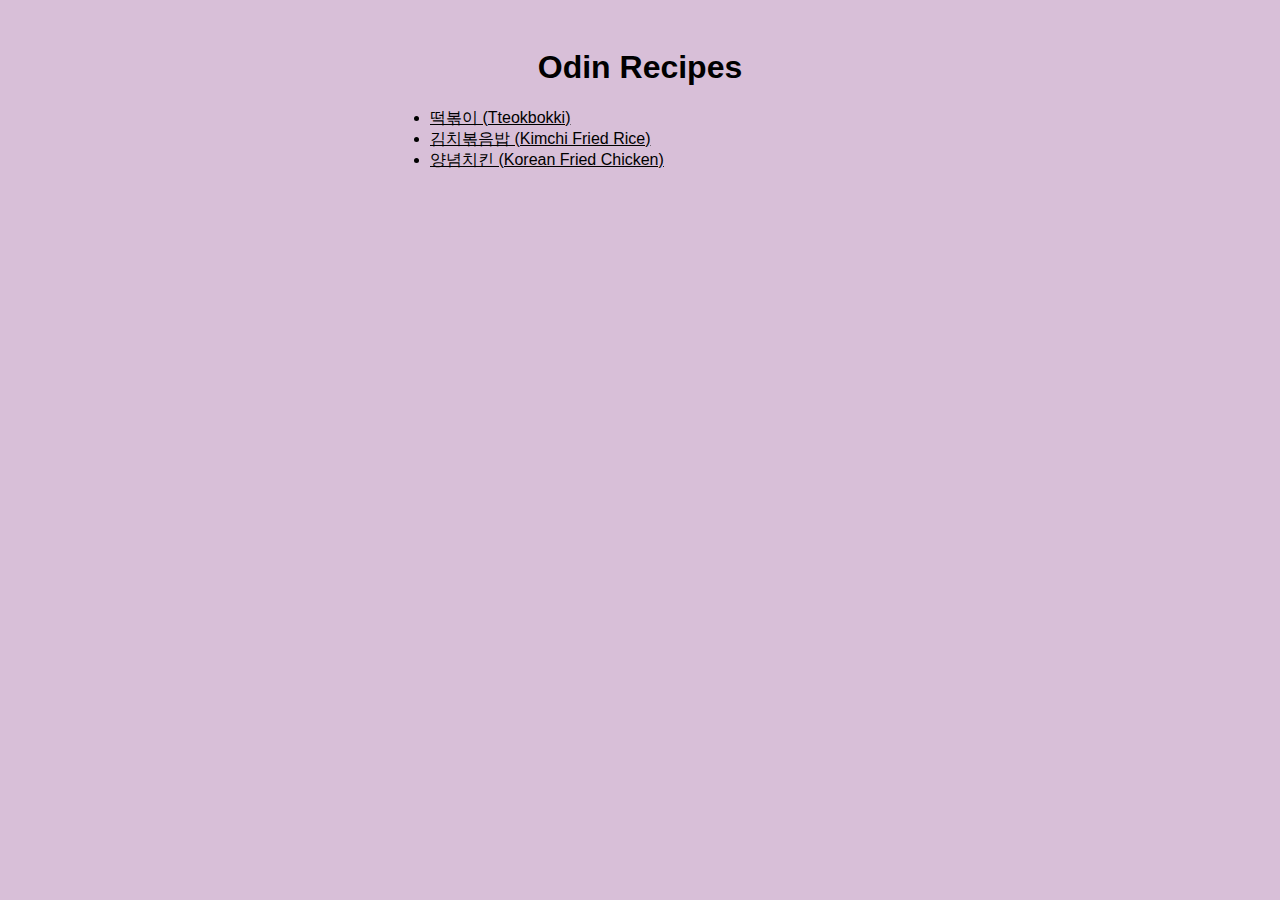
<file: index.html>
<!DOCTYPE html>
<html lang="en">
  <head>
    <meta charset="UTF-8">
    <title>Recipes</title>
    <link rel="stylesheet" href="css/styles.css">
  </head>
  <body>
    <h1>Odin Recipes</h1>
    <ul>
      <li><a href="recipes/tteokbokki.html">떡볶이 (Tteokbokki)</a></li>
      <li><a href="recipes/kimchi_fried_rice.html">김치볶음밥 (Kimchi Fried Rice)</a></li>
      <li><a href="recipes/korean_fried_chicken.html">양념치킨 (Korean Fried Chicken)</a></li>
    </ul>
  </body>
</html>
</file>
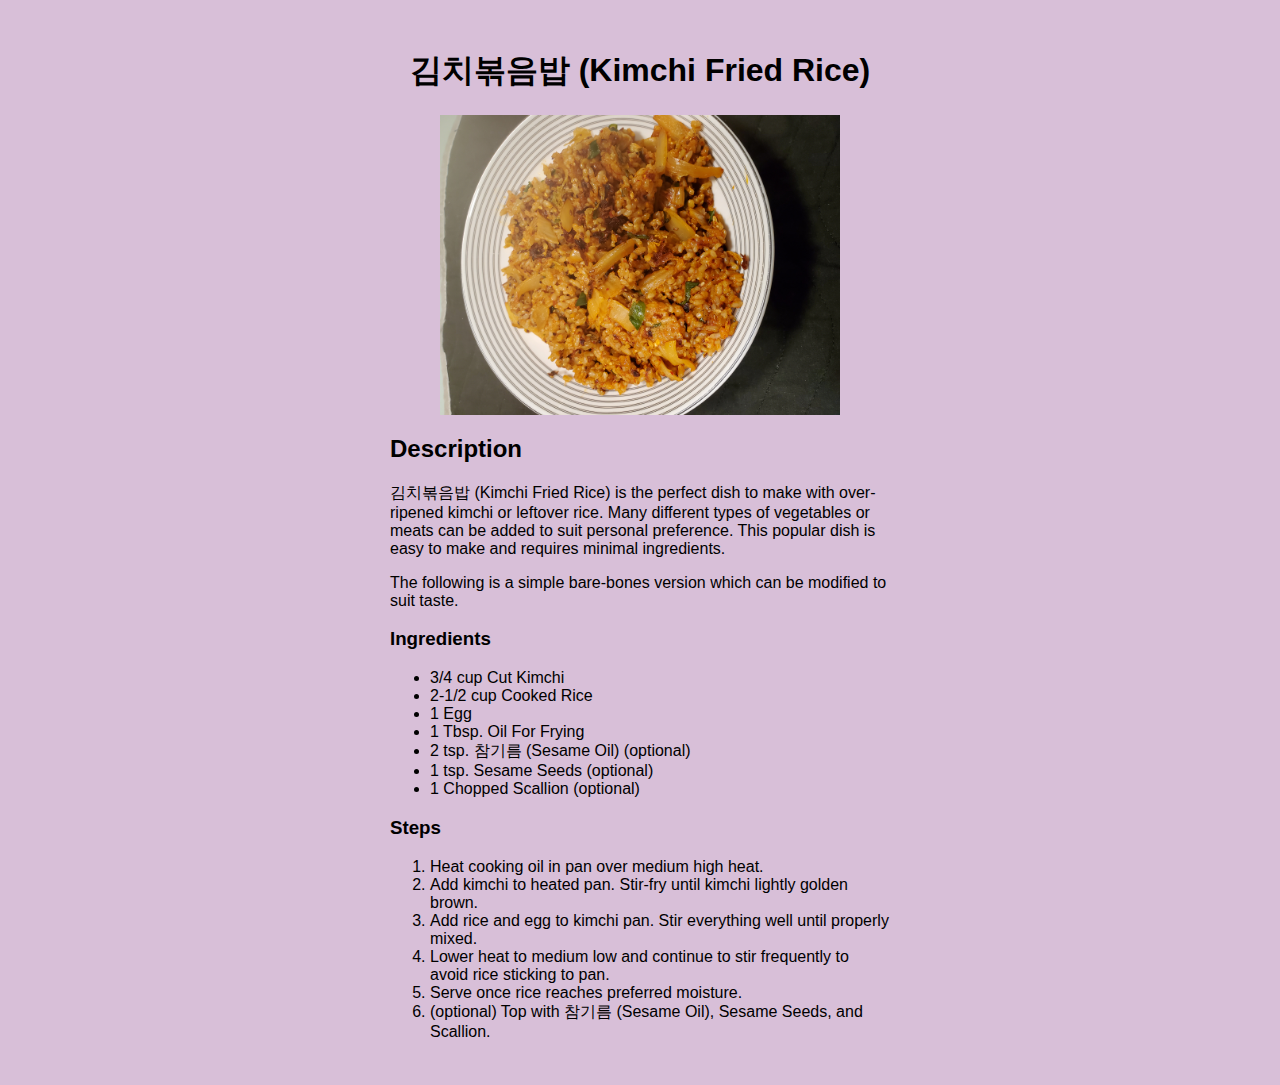
<file: recipes/kimchi_fried_rice.html>
<!DOCTYPE html>
<html lang="en">
  <head>
    <meta charset="UTF-8">
    <title>Kimchi Fried Rice Recipe</title>
    <link rel="stylesheet" href="../css/styles.css">
  </head>
  <body>
    <h1>김치볶음밥 (Kimchi Fried Rice)</h1>
      <p><img width="30%" height="auto" src="../img/kimchi_fried_rice.jpg" alt="korean kimchi fried rice"></p>
    <h2>Description</h2>
      <p>김치볶음밥 (Kimchi Fried Rice) is the perfect dish to make with over-ripened kimchi or leftover rice. Many different types of vegetables or meats can be added to suit personal preference.
        This popular dish is easy to make and requires minimal ingredients.</p>
      <p>The following is a simple bare-bones version which can be modified to suit taste.</p>
    <h3>Ingredients</h3>
      <ul>
        <li>3/4 cup Cut Kimchi</li>
        <li>2-1/2 cup Cooked Rice</li>
        <li>1 Egg</li>
        <li>1 Tbsp. Oil For Frying</li>
        <li>2 tsp. 참기름 (Sesame Oil) (optional)</li>
        <li>1 tsp. Sesame Seeds (optional)</li>
        <li>1 Chopped Scallion (optional)</li>
      </ul>
    <h3>Steps</h3>
      <ol>
        <li>Heat cooking oil in pan over medium high heat.</li>
        <li>Add kimchi to heated pan. Stir-fry until kimchi lightly golden brown.</li>
        <li>Add rice and egg to kimchi pan. Stir everything well until properly mixed.</li>
        <li>Lower heat to medium low and continue to stir frequently to avoid rice sticking to pan.</li>
        <li>Serve once rice reaches preferred moisture.</li>
        <li>(optional) Top with 참기름 (Sesame Oil), Sesame Seeds, and Scallion.</li>
      </ol>
  </body>
</html>
</file>
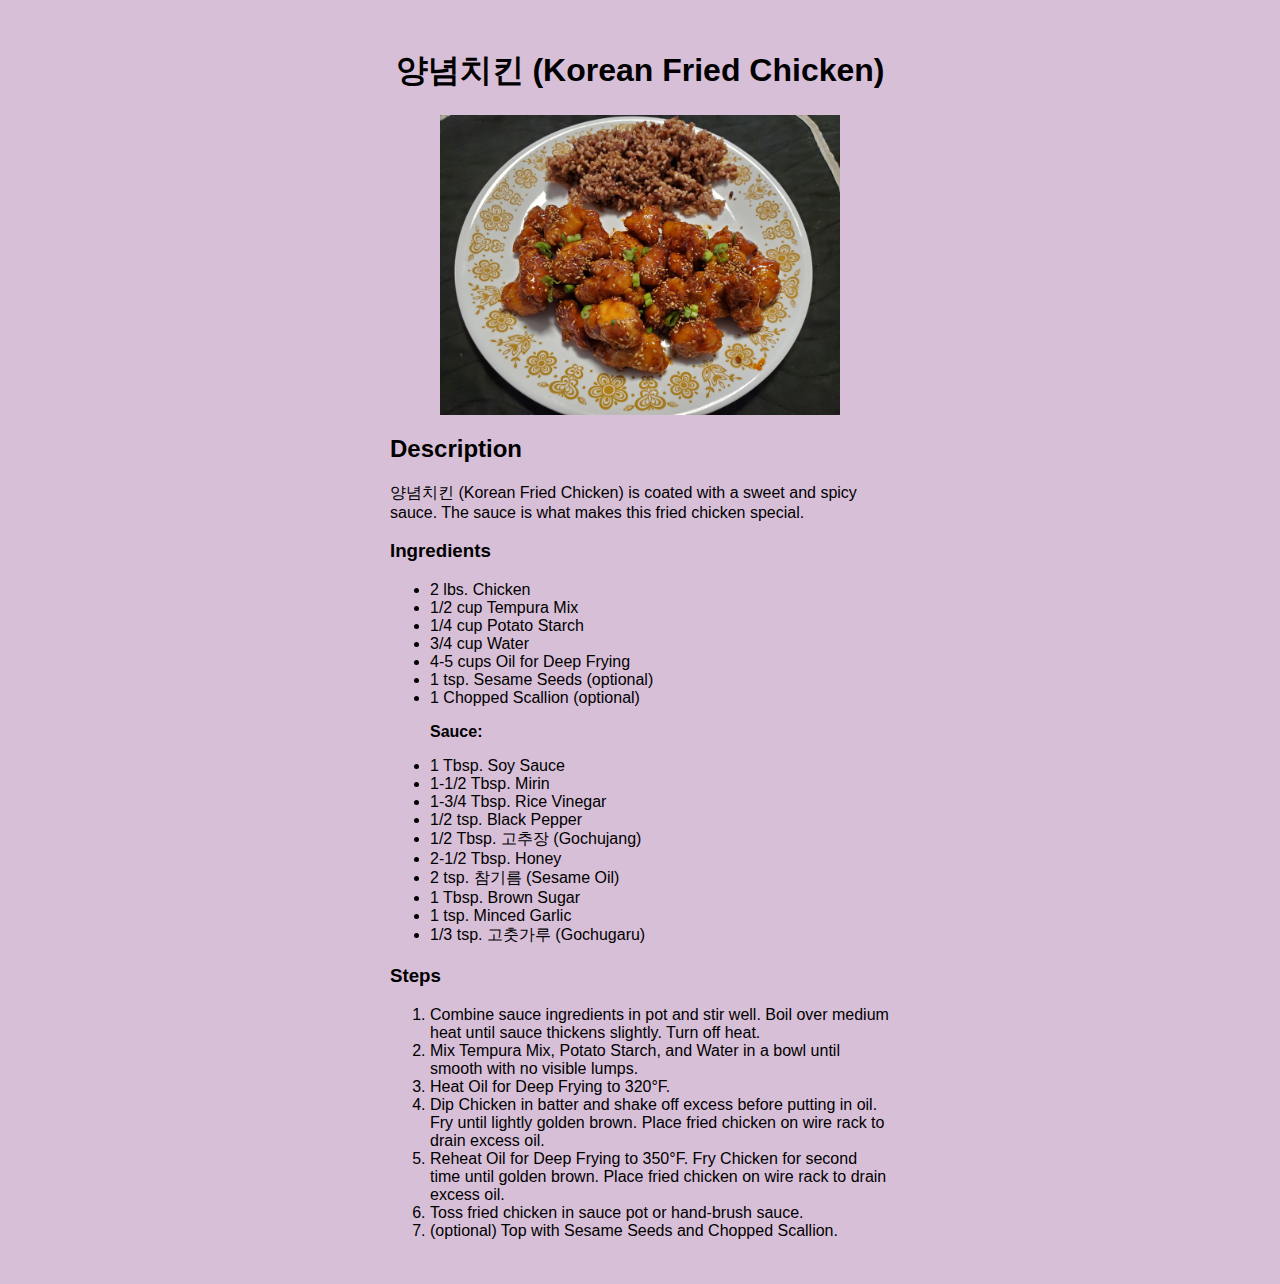
<file: recipes/korean_fried_chicken.html>
<!DOCTYPE html>
<html lang="en">
  <head>
    <meta charset="UTF-8">
    <title>Korean Fried Chicken Recipe</title>
    <link rel="stylesheet" href="../css/styles.css">
  </head>
  <body>
    <h1>양념치킨 (Korean Fried Chicken)</h1>
    <p><img width="30%" height="auto" src="../img/korean_fried_chicken.jpg" alt="korean fried chicken"></p>
    <h2>Description</h2>
    <p>양념치킨 (Korean Fried Chicken) is coated with a sweet and spicy sauce. The sauce is what makes this fried chicken special.</p>
    <h3>Ingredients</h3>
      <ul>
        <li>2 lbs. Chicken</li>
        <li>1/2 cup Tempura Mix</li>
        <li>1/4 cup Potato Starch</li>
        <li>3/4 cup Water</li>
        <li>4-5 cups Oil for Deep Frying</li>
        <li>1 tsp. Sesame Seeds (optional)</li>
        <li>1 Chopped Scallion (optional)</li>
        <p><strong>Sauce:</strong></p>
        <li>1 Tbsp. Soy Sauce</li>
        <li>1-1/2 Tbsp. Mirin</li>
        <li>1-3/4 Tbsp. Rice Vinegar</li>
        <li>1/2 tsp. Black Pepper</li>
        <li>1/2 Tbsp. 고추장 (Gochujang)</li>
        <li>2-1/2 Tbsp. Honey</li>
        <li>2 tsp. 참기름 (Sesame Oil)</li>
        <li>1 Tbsp. Brown Sugar</li>
        <li>1 tsp. Minced Garlic</li>
        <li>1/3 tsp. 고춧가루 (Gochugaru)</li>
      </ul>
    <h3>Steps</h3>
      <ol>
        <li>Combine sauce ingredients in pot and stir well. Boil over medium heat until sauce thickens slightly. Turn off heat.</li>
        <li>Mix Tempura Mix, Potato Starch, and Water in a bowl until smooth with no visible lumps.</li>
        <li>Heat Oil for Deep Frying to 320°F.</li>
        <li>Dip Chicken in batter and shake off excess before putting in oil. Fry until lightly golden brown. Place fried chicken on wire rack to drain excess oil.</li>
        <li>Reheat Oil for Deep Frying to 350°F. Fry Chicken for second time until golden brown. Place fried chicken on wire rack to drain excess oil.</li>
        <li>Toss fried chicken in sauce pot or hand-brush sauce.</li>
        <li>(optional) Top with Sesame Seeds and Chopped Scallion.</li>
      </ol>
  </body>
</html>
</file>
<file: css/styles.css>
body {
  background-color: thistle;
  font-family: "arial", sans-serif;
  /*text-align: center;*/
  padding: 20px;
  /*For very wide screens not to be too far apart*/
  width: 80%;
  max-width: 500px;
  margin-left: auto;
  margin-right: auto;
}

h1 {
  text-align: center;
}

img {
  display: block;
  margin-left: auto;
  margin-right: auto;
  width: 80%;
}

a {
  color: black;
}

/*pseudo-selector for link that has been visited*/
a:visited { color: gray; }
/*pseudo-selector for link mouse hover over*/
a:hover { color: white; }
/*pseudo-selector for link actually being clicked*/
a:active { color: black; }
</file>
